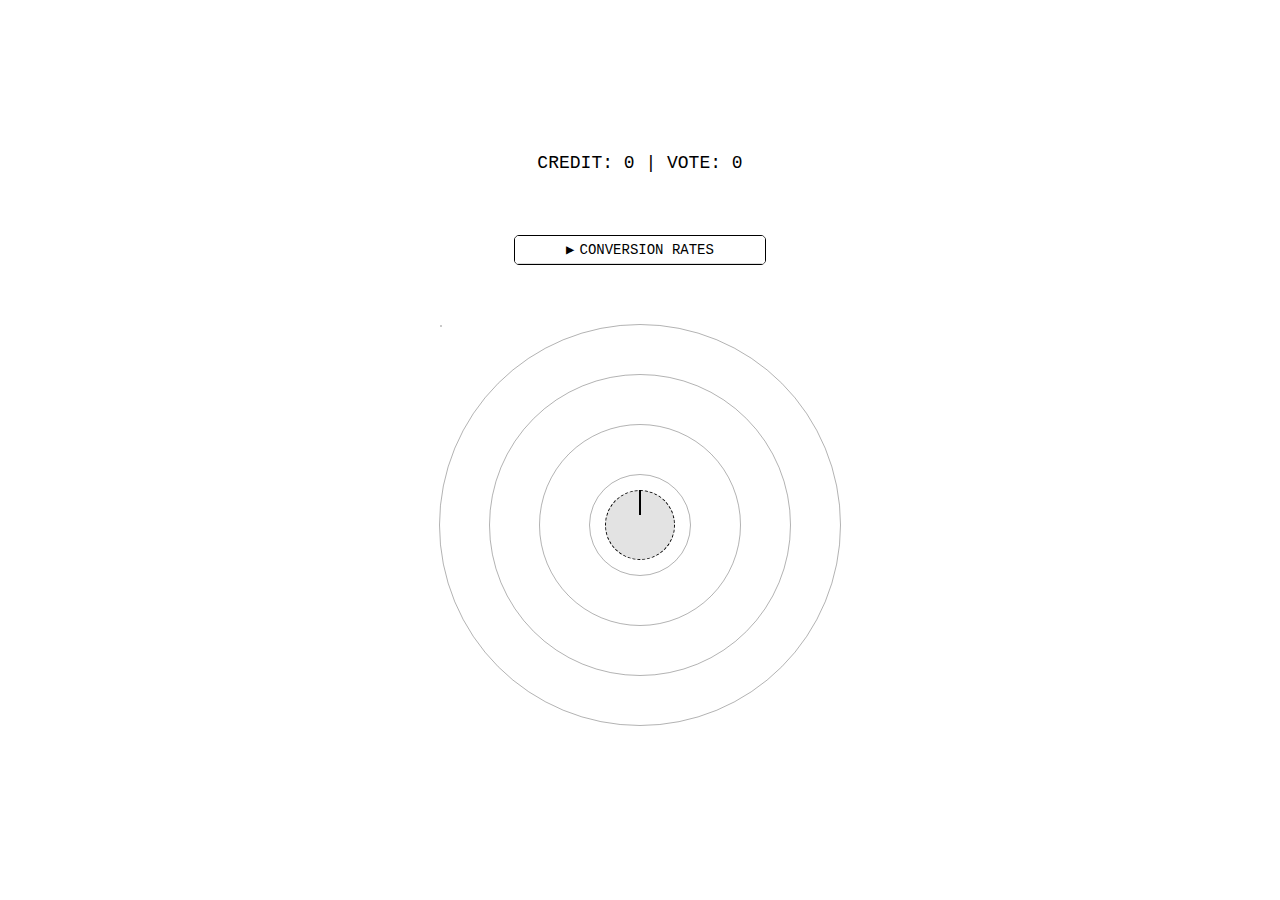
<file: index.html>
<!DOCTYPE html>
<html lang="en">
<head>
  <meta charset="UTF-8">
  <meta name="viewport" content="width=device-width, initial-scale=1.0">
  <title>Quadratic Voting Interface</title>
  <link rel="stylesheet" href="style.css">
</head>
<body>
  <!-- Direction Indicator -->
  <div id="direction-indicator">IN FAVOR</div>
  <!-- Credit and Vote Counts -->
  <div id="display">
    <p>CREDIT: <span id="credit-count">0</span> | VOTE: <span id="vote-count">0</span></p>
  </div>

  <!-- Dropdown Container -->
  <div id="dropdown-container">
    <div id="dropdown-header">
      <span id="arrow">▶</span> CONVERSION RATES
    </div>
    <div id="dropdown-content">
      <p>01 votes = 01 credits</p>
      <p>02 votes = 04 credits</p>
      <p>03 votes = 09 credits</p>
      <p>04 votes = 16 credits</p>
      <p>
        In Quadratic Voting, you receive a number of credits that can be exchanged for votes.
        These votes can be spent in favor of or in opposition to issues on the ballot.
      </p>
    </div>
  </div>

  <!-- Knob and Concentric Circles -->
  <div id="knob-container">
    <div id="knob">
      <div id="center-indicator">
        <div id="dashed-circle"></div>
        <div id="line-indicator"></div>
      </div>
    </div>
    <div class="circle"></div>
    <div class="circle"></div>
    <div class="circle"></div>
    <div class="circle"></div>
    <div class="circle"></div>
  </div>

  <script src="script.js"></script>
</body>
</html>
</file>
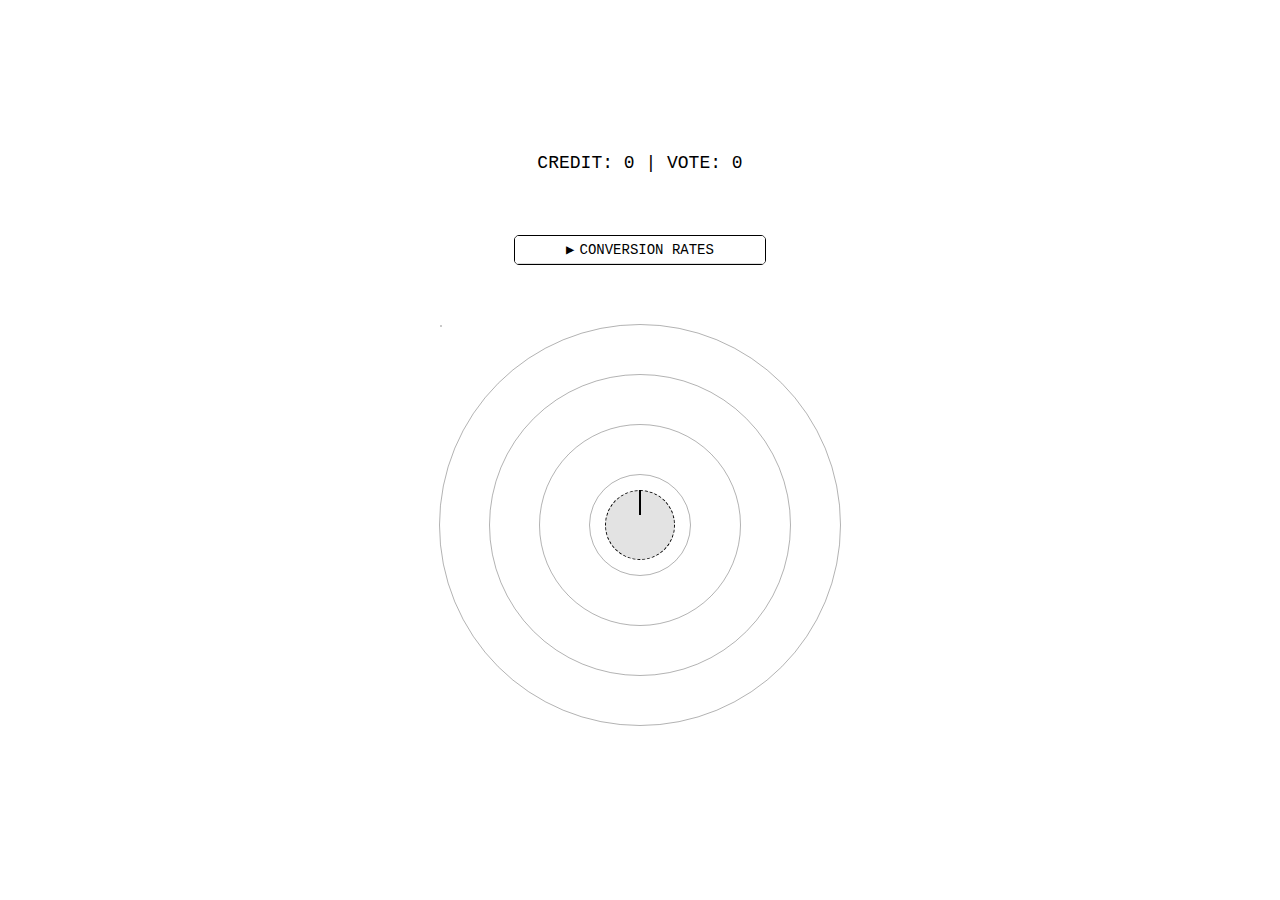
<file: index2.html>
<!DOCTYPE html>
<html lang="en">
<head>
  <meta charset="UTF-8">
  <meta name="viewport" content="width=device-width, initial-scale=1.0">
  <title>Quadratic Voting Interface</title>
  <link rel="stylesheet" href="style2.css">
</head>
<body>
  <!-- Direction Indicator -->
  <div id="direction-indicator">IN FAVOR</div>
  <!-- Credit and Vote Counts -->
  <div id="display">
    <p>CREDIT: <span id="credit-count">0</span> | VOTE: <span id="vote-count">0</span></p>
  </div>

  <!-- Dropdown Container -->
  <div id="dropdown-container">
    <div id="dropdown-header">
      <span id="arrow">▶</span> CONVERSION RATES
    </div>
    <div id="dropdown-content">
      <p>01 votes = 01 credits</p>
      <p>02 votes = 04 credits</p>
      <p>03 votes = 09 credits</p>
      <p>04 votes = 16 credits</p>
      <p>
        In Quadratic Voting, you receive a number of credits that can be exchanged for votes.
        These votes can be spent in favor of or in opposition to issues on the ballot.
      </p>
    </div>
  </div>

  <!-- Knob and Concentric Circles -->
  <div id="knob-container">
    <div id="knob">
      <div id="center-indicator">
        <div id="dashed-circle"></div>
        <div id="line-indicator"></div>
      </div>
    </div>
    <div class="circle"></div>
    <div class="circle"></div>
    <div class="circle"></div>
    <div class="circle"></div>
    <div class="circle"></div>
  </div>

  <script src="script2.js"></script>
</body>
</html>
</file>
<file: style.css>
/* General Styles */
body {
    font-family: "Courier New", Courier, monospace;
    margin: 0;
    padding: 0;
    display: flex;
    flex-direction: column;
    align-items: center;
    justify-content: center;
    height: 100vh;
    background-color: #fff;
  }
  
  /* Credit and Vote Counts */
  #display {
    text-align: center;
    position: absolute;
    top: 15%; /* Place the counts near the top */
    left: 50%;
    transform: translateX(-50%);
    margin-bottom: 10px;
    font-size: 18px;
    z-index: 102; /* Keep above dropdown and circles */
  }
  
  /* Dropdown Container */
  #dropdown-container {
    position: absolute;
    top: calc(15% + 100px); /* Slightly below the counts */
    left: 50%;
    transform: translateX(-50%);
    width: 250px;
    border: 1px solid #000;
    border-radius: 5px;
    overflow: hidden;
    font-family: "Courier New", Courier, monospace;
    z-index: 101; /* Keep above circles */
    background-color: rgba(255, 255, 255, 1);
  }
  
  /* Dropdown Header */
  #dropdown-header {
    background-color: #ffffff;
    padding: 5px;
    cursor: pointer;
    text-align: center;
    border-bottom: 1px solid #ddd;
    font-size: 14px;
    display: flex;
    align-items: center;
    justify-content: center;
    gap: 5px;
  }
  
  /* Dropdown Content */
  #dropdown-content {
    max-height: 0;
    overflow: hidden;
    transition: max-height 0.3s ease-out, padding 0.3s ease-out;
    padding: 0 10px;
    font-size: 12px;
    line-height: 1.4;
    background-color: rgba(255, 255, 255, 0); /* Transparent when collapsed */
    z-index: -1; /* Ensure it's initially under other elements */
  }
  
  #dropdown-container.expanded #dropdown-content {
    max-height: 300px; /* Expand content smoothly */
    padding: 10px;
    background-color: #fff; /* Solid white background */
    z-index: 101;
  }
  
  /* Adjustments for Arrow */
  #arrow {
    transition: transform 0.3s ease;
  }
  
  #dropdown-container.expanded #arrow {
    transform: rotate(90deg); /* Rotate arrow downward */
  }
  
  /* Direction Indicator */
#direction-indicator {
  text-align: center;
  position: absolute;
  top: 12%; /* Adjust positioning for desktop and mobile */
  left: 50%;
  transform: translateX(-50%);
  font-size: 20px; /* Larger text for visibility */
  font-weight: bold;
  color: green; /* Default color */
  z-index: 103; /* Above other elements */
  visibility: hidden; /* Hide initially */
}

  /* Knob and Concentric Circles */
  #knob-container {
    position: relative;
    width: 400px; /* Matches the largest circle */
    height: 400px;
    margin-top: 150px; /* Add space between dropdown and knob */
  }
  
  #knob {
    position: absolute;
    width: 70px; /* Knob size */
    height: 70px; /* Knob size */
    top: 50%;
    left: 50%;
    transform: translate(-50%, -50%) rotate(0deg);
    transform-origin: center;
    border-radius: 50%;
    background: rgba(200, 200, 200, 0.5);
    z-index: 100;
  }
  
  #center-indicator {
    position: absolute;
    width: 70px;
    height: 70px;
    top: 50%;
    left: 50%;
    transform: translate(-50%, -50%);
    z-index: 101;
  }
  
  #dashed-circle {
    position: absolute;
    width: 70px;
    height: 70px;
    top: 0;
    left: 0;
    border: 1px dashed #000;
    border-radius: 50%;
    box-sizing: border-box;
    z-index: 99;
  }
  
  #line-indicator {
    position: absolute;
    width: 2px;
    height: 25px;
    background-color: #000;
    top: 0;
    left: 50%;
    transform: translateX(-50%);
  }
  
  /* Concentric Circles */
  .circle {
    position: absolute;
    border-radius: 50%;
    border: 1px solid rgba(0, 0, 0, 0.3);
    background: rgba(0, 128, 0, 0);
    z-index: 1;
  }
  
  .circle:nth-child(1) {
    width: 70px;
    height: 70px;
    top: 50%;
    left: 50%;
    transform: translate(-50%, -50%);
    z-index: 99;
  }
  
  .circle:nth-child(2) {
    width: 100px;
    height: 100px;
    top: 50%;
    left: 50%;
    transform: translate(-50%, -50%);
    z-index: 98;
  }
  
  /* Additional circles here as needed */
  
  
  .circle:nth-child(3) {
    width: 200px; /* 2nd Circle for Second Vote */
    height: 200px;
    top: 50%;
    left: 50%;
    transform: translate(-50%, -50%);
    z-index: 97; /* Just below the knob */
  }
  
  .circle:nth-child(4) {
    width: 300px; /* 3rd Circle for Third Vote */
    height: 300px;
    top: 50%;
    left: 50%;
    transform: translate(-50%, -50%);
    z-index: 96; /* Just below the knob */
  }
  
  .circle:nth-child(5) {
    width: 400px; /* 4th Circle for Fourth Vote */
    height: 400px;
    top: 50%;
    left: 50%;
    transform: translate(-50%, -50%);
    z-index: 95; /* Just below the knob */
  }
  
  /* Dynamically Generated Intermediate Circles */
  .intermediate-circle {
    position: absolute;
    border-radius: 50%;
    border: none; /* Intermediate circles have no dashed outlines */
    z-index: 0; /* Keep under main circles */
    background: rgba(0, 128, 0, 0); /* Fully transparent initially */
    transition: background 0.1s linear, width 0.1s linear, height 0.1s linear;
  }
</file>
<file: style2.css>
/* General Styles */
body {
    font-family: "Courier New", Courier, monospace;
    margin: 0;
    padding: 0;
    display: flex;
    flex-direction: column;
    align-items: center;
    justify-content: center;
    height: 100vh;
    background-color: #fff;
  }
  
  /* Credit and Vote Counts */
  #display {
    text-align: center;
    position: absolute;
    top: 15%; /* Place the counts near the top */
    left: 50%;
    transform: translateX(-50%);
    margin-bottom: 10px;
    font-size: 18px;
    z-index: 102; /* Keep above dropdown and circles */
  }
  
  /* Dropdown Container */
  #dropdown-container {
    position: absolute;
    top: calc(15% + 100px); /* Slightly below the counts */
    left: 50%;
    transform: translateX(-50%);
    width: 250px;
    border: 1px solid #000;
    border-radius: 5px;
    overflow: hidden;
    font-family: "Courier New", Courier, monospace;
    z-index: 101; /* Keep above circles */
    background-color: rgba(255, 255, 255, 1);
  }
  
  /* Dropdown Header */
  #dropdown-header {
    background-color: #ffffff;
    padding: 5px;
    cursor: pointer;
    text-align: center;
    border-bottom: 1px solid #ddd;
    font-size: 14px;
    display: flex;
    align-items: center;
    justify-content: center;
    gap: 5px;
  }
  
  /* Dropdown Content */
  #dropdown-content {
    max-height: 0;
    overflow: hidden;
    transition: max-height 0.3s ease-out, padding 0.3s ease-out;
    padding: 0 10px;
    font-size: 12px;
    line-height: 1.4;
    background-color: rgba(255, 255, 255, 0); /* Transparent when collapsed */
    z-index: -1; /* Ensure it's initially under other elements */
  }
  
  #dropdown-container.expanded #dropdown-content {
    max-height: 300px; /* Expand content smoothly */
    padding: 10px;
    background-color: #fff; /* Solid white background */
    z-index: 101;
  }
  
  /* Adjustments for Arrow */
  #arrow {
    transition: transform 0.3s ease;
  }
  
  #dropdown-container.expanded #arrow {
    transform: rotate(90deg); /* Rotate arrow downward */
  }
  
  /* Direction Indicator */
#direction-indicator {
  text-align: center;
  position: absolute;
  top: 12%; /* Adjust positioning for desktop and mobile */
  left: 50%;
  transform: translateX(-50%);
  font-size: 20px; /* Larger text for visibility */
  font-weight: bold;
  color: green; /* Default color */
  z-index: 103; /* Above other elements */
  visibility: hidden; /* Hide initially */
}

  /* Knob and Concentric Circles */
  #knob-container {
    position: relative;
    width: 400px; /* Matches the largest circle */
    height: 400px;
    margin-top: 150px; /* Add space between dropdown and knob */
  }
  
  #knob {
    position: absolute;
    width: 70px; /* Knob size */
    height: 70px; /* Knob size */
    top: 50%;
    left: 50%;
    transform: translate(-50%, -50%) rotate(0deg);
    transform-origin: center;
    border-radius: 50%;
    background: rgba(200, 200, 200, 0.5);
    z-index: 100;
  }
  
  #center-indicator {
    position: absolute;
    width: 70px;
    height: 70px;
    top: 50%;
    left: 50%;
    transform: translate(-50%, -50%);
    z-index: 101;
  }
  
  #dashed-circle {
    position: absolute;
    width: 70px;
    height: 70px;
    top: 0;
    left: 0;
    border: 1px dashed #000;
    border-radius: 50%;
    box-sizing: border-box;
    z-index: 99;
  }
  
  #line-indicator {
    position: absolute;
    width: 2px;
    height: 25px;
    background-color: #000;
    top: 0;
    left: 50%;
    transform: translateX(-50%);
  }
  
  /* Concentric Circles */
  .circle {
    position: absolute;
    border-radius: 50%;
    border: 1px solid rgba(0, 0, 0, 0.3);
    background: rgba(0, 128, 0, 0);
    z-index: 1;
  }
  
  .circle:nth-child(1) {
    width: 70px;
    height: 70px;
    top: 50%;
    left: 50%;
    transform: translate(-50%, -50%);
    z-index: 99;
  }
  
  .circle:nth-child(2) {
    width: 100px;
    height: 100px;
    top: 50%;
    left: 50%;
    transform: translate(-50%, -50%);
    z-index: 98;
  }
  
  /* Additional circles here as needed */
  
  
  .circle:nth-child(3) {
    width: 200px; /* 2nd Circle for Second Vote */
    height: 200px;
    top: 50%;
    left: 50%;
    transform: translate(-50%, -50%);
    z-index: 97; /* Just below the knob */
  }
  
  .circle:nth-child(4) {
    width: 300px; /* 3rd Circle for Third Vote */
    height: 300px;
    top: 50%;
    left: 50%;
    transform: translate(-50%, -50%);
    z-index: 96; /* Just below the knob */
  }
  
  .circle:nth-child(5) {
    width: 400px; /* 4th Circle for Fourth Vote */
    height: 400px;
    top: 50%;
    left: 50%;
    transform: translate(-50%, -50%);
    z-index: 95; /* Just below the knob */
  }
  
  /* Dynamically Generated Intermediate Circles */
  .intermediate-circle {
    position: absolute;
    border-radius: 50%;
    border: none; /* Intermediate circles have no dashed outlines */
    z-index: 0; /* Keep under main circles */
    background: rgba(0, 128, 0, 0); /* Fully transparent initially */
    transition: background 0.1s linear, width 0.1s linear, height 0.1s linear;
  }
</file>
